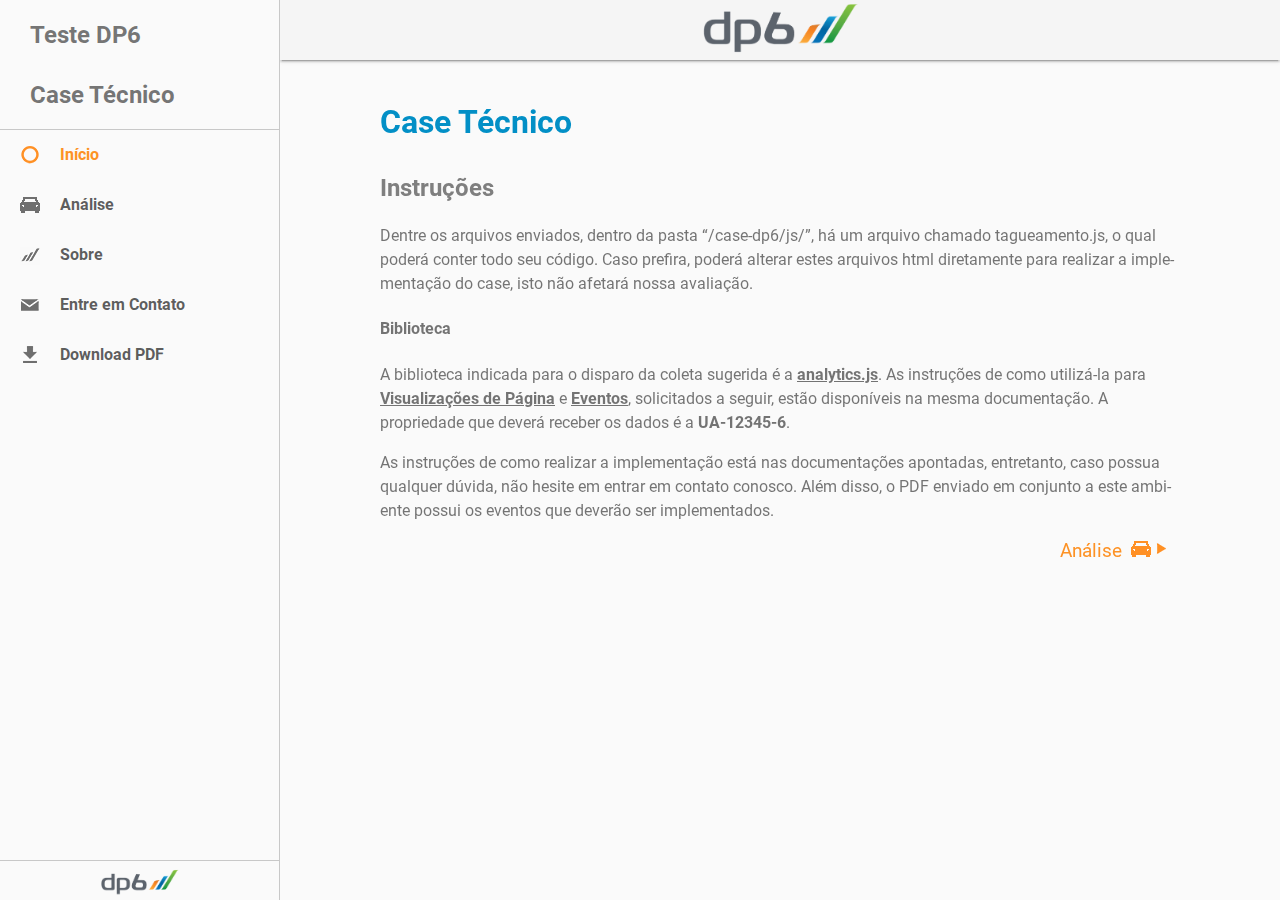
<file: case-dp6/index.html>
<!DOCTYPE html>
<html lang="pt-br">
<head prefix="og: http://ogp.me/ns# fb: http://ogp.me/ns/fb# article: http://ogp.me/ns/article#">
  <script src="js/tagueamento.js" defer></script>
  <script src="js/jquery-3.5.1.min.js"></script>
  <script src="js/main.js"></script>
  <meta charset="UTF-8">
  <title>DP6 Case - Prova Técnica</title>
  <meta name="viewport" content="width=device-width, initial-scale=1" >
  <link rel="stylesheet" href="css/normalize.css">
  <link rel="stylesheet" href="css/style.css">
</head>
<body class="index">
  <link rel="stylesheet" href="css/lightbox.css">
  <div class="lightbox-backdrop"></div>
  <div class="lightbox">
    <div class="lightbox-header">
      <img src="img/montadoras/lorem.png" alt="Lorem" class="lightbox-icon">
      <span class="lightbox-title">lorum</span>
      <img class="lightbox-fechar" src="img/icon/x_cinza.png" alt="Fechar Lightbox">
    </div>
    <div class="lightbox-content"></div>
  </div>
  <link rel="stylesheet" href="css/menu.css">
  <div class="menu-backdrop"></div>
  <nav class="menu">
    <img class="menu-fechar" src="img/icon/x_cinza.png" alt="Fechar Menu">
    <div class="menu-header"><a href="/">Teste DP6<br><br>Case Técnico</a></div>
    <ul class="menu-lista">
      <li class="menu-lista-item">
        <a href="index.html" class="menu-lista-link menu-lista-index">Início</a>
      </li>
      <li class="menu-lista-item menu-lista-sublista fechado">
        <a href="analise.html" class="menu-lista-link menu-lista-analise">Análise</a>
        <ul class="menu-sublista">
          <li class="menu-sublista-item">
            <a href="analise.html#tristique" class="menu-sublista-link">Integer tristique</a>
          </li>
          <li class="menu-sublista-item">
            <a href="analise.html#conclusoes" class="menu-sublista-link">Conclusões</a>
          </li>
        </ul>
      </li>
      <li class="menu-lista-item menu-lista-sublista fechado">
        <a href="sobre.html" class="menu-lista-link menu-lista-sobre">Sobre</a>
        <ul class="menu-sublista">
          <li class="menu-sublista-item">
            <a href="sobre.html#contato" class="menu-sublista-link">Contato</a>
          </li>
          <li class="menu-sublista-item">
            <a href="sobre.html#historia" class="menu-sublista-link">História</a>
          </li>
          <li class="menu-sublista-item">
            <a href="sobre.html#valores" class="menu-sublista-link">Valores</a>
          </li>
        </ul>
      </li>
      <li class="menu-lista-item" id="entrar-contato" onclick="getElementContact()">
        <a href="http://www.dp6.com.br/contato/" target="_blank" class="menu-lista-link menu-lista-contato">Entre em Contato</a>
      </li>
      <li class="menu-lista-item" id="download-pdf">
        <a href="http://autos.dp6.com.br/autos_revista_vfinal.pdf" class="menu-lista-link menu-lista-download" target="_pdf">Download PDF</a>
      </li>
    </ul>
    <div class="menu-rodape">
      <a href="http://www.dp6.com.br/" title="DP6 - Bringing Science to Marketing">
        <img src="img/logo-dp6.png" alt="DP6 - Bringing Science to Marketing">
      </a>
    </div>
  </nav>
  <header class="cabecalho">
    <h1>
      <img src="img/icon/menu.png" alt="Menu" class="cabecalho-menu">
      <a href="/"><img class="cabecalho-logo" src="img/logo-dp6.png" alt="DP6 Case - Prova Técnica" height="50px"></a>
      <span></span>
    </h1>
  </header>
  <main>
    <section>
      
<h2 class="secao-titulo">Case Técnico</h2>
<h3 class="secao-subtitulo">Instruções</h3><p class="secao-paragrafo">Dentre os arquivos enviados, dentro da pasta “/case-dp6/js/”, há um arquivo chamado tagueamento.js, o qual poderá conter todo seu código. Caso prefira, poderá alterar estes arquivos html diretamente para realizar a implementação do case, isto não afetará nossa avaliação.</p>
<h4 class="subtitulo1">Biblioteca</h4>A biblioteca indicada para o disparo da coleta sugerida é a <a href="https://developers.google.com/analytics/devguides/collection/analyticsjs" class="docs"><b>analytics.js</b></a>. As instruções de como utilizá-la para <a href="https://developers.google.com/analytics/devguides/collection/analyticsjs/pages" class="docs"><b>Visualizações de Página</b></a> e <a href="https://developers.google.com/analytics/devguides/collection/analyticsjs/events" class="docs"><b>Eventos</b></a>, solicitados a seguir, estão disponíveis na mesma documentação. A propriedade que deverá receber os dados é a <b>UA-12345-6</b>.<p class="secao-paragrafo">As instruções de como realizar a implementação está nas documentações apontadas, entretanto, caso possua qualquer dúvida, não hesite em entrar em contato conosco. Além disso, o PDF enviado em conjunto a este ambiente possui os eventos que deverão ser implementados.</p><a class="next-page" href="analise.html">Análise</a>
    </section>
  </main>
</body>
</html>
</file>
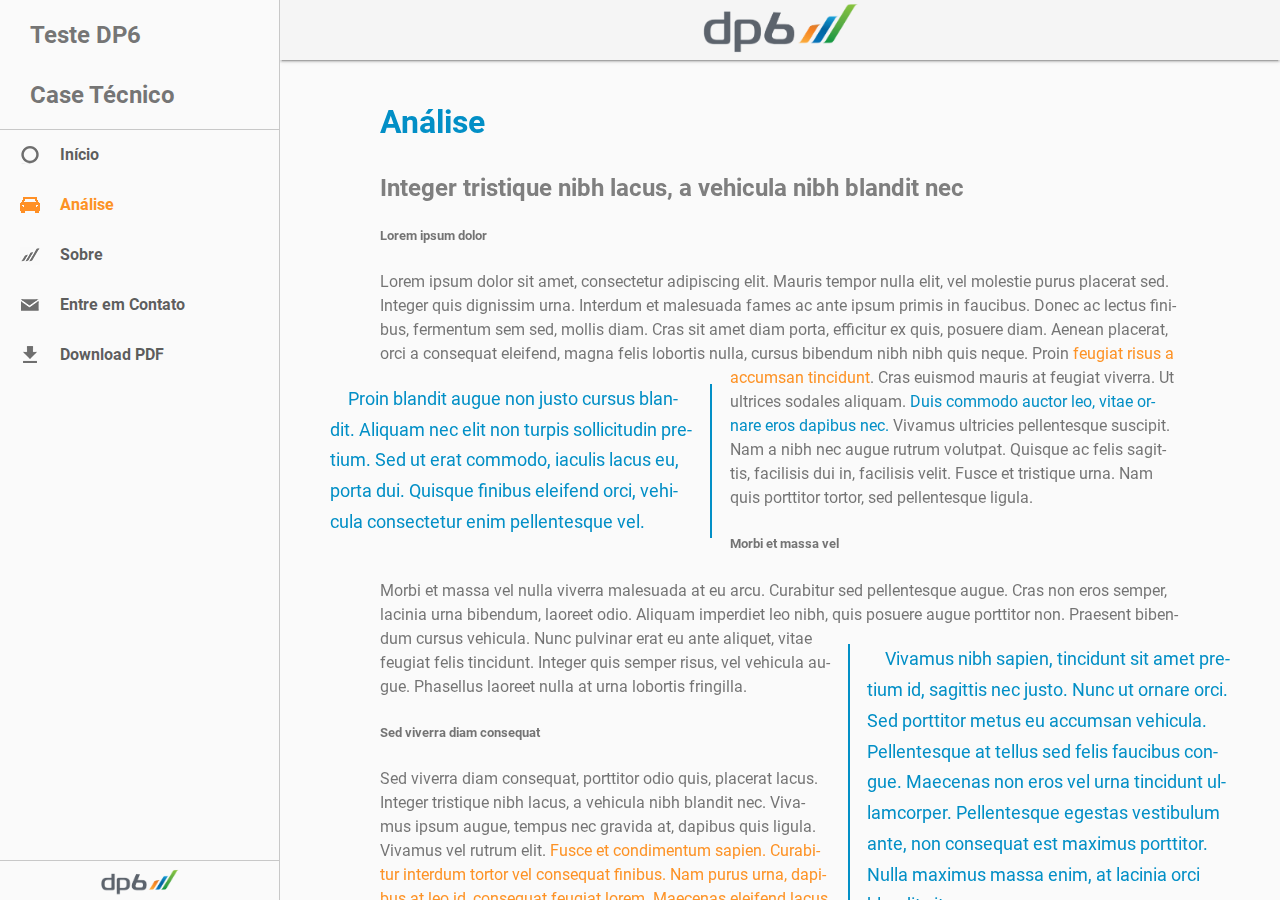
<file: case-dp6/analise.html>
<!DOCTYPE html>
<html lang="pt-br">
<head prefix="og: http://ogp.me/ns# fb: http://ogp.me/ns/fb# article: http://ogp.me/ns/article#">
  <script src="js/tagueamento.js" defer></script>
  <script src="js/jquery-3.5.1.min.js"></script>
  <script src="js/main.js"></script>
  <meta charset="UTF-8">
  <title>DP6 Case - Prova Técnica</title>
  <meta name="viewport" content="width=device-width, initial-scale=1" >
  <link rel="stylesheet" href="css/normalize.css">
  <link rel="stylesheet" href="css/style.css">
</head>
<body class="analise">
  <link rel="stylesheet" href="css/lightbox.css">
  <div class="lightbox-backdrop"></div>
  <div class="lightbox">
    <div class="lightbox-header">
      <img src="img/montadoras/lorem.png" alt="Lorem" class="lightbox-icon">
      <span class="lightbox-title">lorum</span>
      <img class="lightbox-fechar" src="img/icon/x_cinza.png" alt="Fechar Lightbox">
    </div>
    <div class="lightbox-content"></div>
  </div>
  <link rel="stylesheet" href="css/menu.css">
  <div class="menu-backdrop"></div>
  <nav class="menu">
    <img class="menu-fechar" src="img/icon/x_cinza.png" alt="Fechar Menu">
    <div class="menu-header"><a href="/">Teste DP6<br><br>Case Técnico</a></div>
    <ul class="menu-lista">
      <li class="menu-lista-item">
        <a href="index.html" class="menu-lista-link menu-lista-index">Início</a>
      </li>
      <li class="menu-lista-item menu-lista-sublista fechado">
        <a href="analise.html" class="menu-lista-link menu-lista-analise">Análise</a>
        <ul class="menu-sublista">
          <li class="menu-sublista-item">
            <a href="analise.html#tristique" class="menu-sublista-link">Integer tristique</a>
          </li>
          <li class="menu-sublista-item">
            <a href="analise.html#conclusoes" class="menu-sublista-link">Conclusões</a>
          </li>
        </ul>
      </li>
      <li class="menu-lista-item menu-lista-sublista fechado">
        <a href="sobre.html" class="menu-lista-link menu-lista-sobre">Sobre</a>
        <ul class="menu-sublista">
          <li class="menu-sublista-item">
            <a href="sobre.html#contato" class="menu-sublista-link">Contato</a>
          </li>
          <li class="menu-sublista-item">
            <a href="sobre.html#historia" class="menu-sublista-link">História</a>
          </li>
          <li class="menu-sublista-item">
            <a href="sobre.html#valores" class="menu-sublista-link">Valores</a>
          </li>
        </ul>
      </li>
      <li class="menu-lista-item">
        <a href="http://www.dp6.com.br/contato/" target="_blank" class="menu-lista-link menu-lista-contato" id="entrar-contato">Entre em Contato</a>
      </li>
      <li class="menu-lista-item">
        <a href="http://autos.dp6.com.br/autos_revista_vfinal.pdf" class="menu-lista-link menu-lista-download" target="_pdf" id="download-pdf">Download PDF</a>
      </li>
    </ul>
    <div class="menu-rodape">
      <a href="http://www.dp6.com.br/" title="DP6 - Bringing Science to Marketing">
        <img src="img/logo-dp6.png" alt="DP6 - Bringing Science to Marketing">
      </a>
    </div>
  </nav>
  <header class="cabecalho">
    <h1>
      <img src="img/icon/menu.png" alt="Menu" class="cabecalho-menu">
      <a href="/"><img class="cabecalho-logo" src="img/logo-dp6.png" alt="DP6 Case - Prova Técnica" height="50px"></a>
      <span></span>
    </h1>
  </header>
  <main>
    <section>
      
<h2 class="secao-titulo">Análise</h2>
<h3 id="tristique" class="secao-subtitulo">Integer tristique nibh lacus, a vehicula nibh blandit nec</h3>
<h5 class="subtitulo2">Lorem ipsum dolor</h5><p class="secao-paragrafo">Lorem ipsum dolor sit amet, consectetur adipiscing elit. Mauris tempor nulla elit, vel molestie purus placerat sed. Integer quis dignissim urna. Interdum et malesuada fames ac ante ipsum primis in faucibus. Donec ac lectus finibus, fermentum sem sed, mollis diam. Cras sit amet diam porta, efficitur ex quis, posuere diam. Aenean placerat, orci a consequat eleifend, magna felis lobortis nulla, cursus bibendum nibh nibh quis neque. Proin <span class="highlight-2 odd">feugiat risus a accumsan tincidunt</span>. Cras euismod mauris at feugiat viverra. <span class="highlight-3 odd">Proin blandit augue non justo cursus blandit. Aliquam nec elit non turpis sollicitudin pretium. Sed ut erat commodo, iaculis lacus eu, porta dui. Quisque finibus eleifend orci, vehicula consectetur enim pellentesque vel.</span> Ut ultrices sodales aliquam. <span class="highlight-1 odd">Duis commodo auctor leo, vitae ornare eros dapibus nec.</span> Vivamus ultricies pellentesque suscipit. Nam a nibh nec augue rutrum volutpat. Quisque ac felis sagittis, facilisis dui in, facilisis velit. Fusce et tristique urna. Nam quis porttitor tortor, sed pellentesque ligula.</p>
<h5 class="subtitulo2">Morbi et massa vel</h5><p class="secao-paragrafo">Morbi et massa vel nulla viverra malesuada at eu arcu. Curabitur sed pellentesque augue. Cras non eros semper, lacinia urna bibendum, laoreet odio. Aliquam imperdiet leo nibh, quis posuere augue porttitor non. <span class="highlight-3 even">Vivamus nibh sapien, tincidunt sit amet pretium id, sagittis nec justo. Nunc ut ornare orci. Sed porttitor metus eu accumsan vehicula. Pellentesque at tellus sed felis faucibus congue. Maecenas non eros vel urna tincidunt ullamcorper. Pellentesque egestas vestibulum ante, non consequat est maximus porttitor. Nulla maximus massa enim, at lacinia orci blandit vitae.</span> Praesent bibendum cursus vehicula. Nunc pulvinar erat eu ante aliquet, vitae feugiat felis tincidunt. Integer quis semper risus, vel vehicula augue. Phasellus laoreet nulla at urna lobortis fringilla.</p>
<h5 class="subtitulo2">Sed viverra diam consequat</h5><p class="secao-paragrafo">Sed viverra diam consequat, porttitor odio quis, placerat lacus. Integer tristique nibh lacus, a vehicula nibh blandit nec. Vivamus ipsum augue, tempus nec gravida at, dapibus quis ligula. Vivamus vel rutrum elit. <span class="highlight-2 even">Fusce et condimentum sapien. Curabitur interdum tortor vel consequat finibus. Nam purus urna, dapibus at leo id, consequat feugiat lorem. Maecenas eleifend lacus at efficitur feugiat.</span> <span class="highlight-1 even">Nullam vehicula vestibulum orci, pretium faucibus ipsum commodo cursus.</span> Praesent sit amet magna fringilla, commodo elit sit amet, blandit ipsum. Nunc tortor ante, efficitur quis erat et, blandit consequat sem. Pellentesque nibh quam, eleifend vel felis quis, malesuada condimentum nisi. Proin a est commodo, convallis velit ut, ullamcorper sapien. Ut vehicula dui sit amet euismod posuere. Quisque ut mauris vel felis blandit malesuada eget ac nibh. Maecenas eu felis ipsum.</p>
<p class="secao-paragrafo">
  <div class="cards-montadoras">
    <div class="card card-montadoras" data-name="Lorem" data-id="lorem" id="card-lorem">
      <img class="card-image" src="img/montadoras/lorem.png" alt="Lorem">
      <div class="card-text">
        <p class="card-title">Lorem</p>
        <p class="card-link">Ver Mais</p>
      </div>
    </div>
    <div class="card card-montadoras" data-name="Ipsum" data-id="ipsum" id="card-ipsum">
      <img class="card-image" src="img/montadoras/ipsum.png" alt="Ipsum">
      <div class="card-text">
        <p class="card-title">Ipsum</p>
        <p class="card-link">Ver Mais</p>
      </div>
    </div>
    <div class="card card-montadoras" data-name="Dolor" data-id="dolor" id="card-dolor">
      <img class="card-image" src="img/montadoras/dolor.png" alt="Dolor">
      <div class="card-text">
        <p class="card-title">Dolor</p>
        <p class="card-link">Ver Mais</p>
      </div>
    </div>
  </div>
</p>
<h3 id="conclusoes" class="secao-subtitulo">Conclusões</h3>
<h5 class="subtitulo2">Mauris in iaculis neque</h5><p class="secao-paragrafo">Mauris in iaculis neque, vitae iaculis odio. Cras metus metus, finibus ac volutpat at, congue id nulla. Ut nec erat nec tortor commodo mattis ut ac erat. Maecenas in tortor purus. Morbi ut orci a augue condimentum hendrerit. Mauris pellentesque ipsum nec magna fringilla, sit amet dignissim quam luctus. Morbi eu nisi nec leo sollicitudin pulvinar. Quisque a dolor velit. Pellentesque lobortis ex a mauris venenatis, in mattis sem ornare. Integer at enim turpis. Quisque tellus massa, porta vel cursus vel, varius eu magna. Etiam ac eros vel turpis aliquam porttitor. <span class="highlight-2 odd">Sed tincidunt orci sed massa viverra pharetra.</span></p><a class="next-page" href="sobre.html">Sobre</a><div class="info-montadora" data-id="lorem"><p class="secao-paragrafo">Suspendisse facilisis neque eget ipsum commodo dictum. In convallis rutrum nisl, quis sagittis libero. Curabitur interdum sagittis dui, non vulputate nunc mollis eu. Quisque egestas cursus leo commodo aliquet. Nam convallis congue risus, maximus sollicitudin lorem aliquam non. Morbi in nibh at ligula aliquam scelerisque. Vestibulum porta tristique venenatis. Aliquam luctus luctus arcu, ut condimentum eros tempor a. Nam egestas posuere nulla, ullamcorper imperdiet sem vestibulum in. Duis vel sagittis risus. Integer sagittis at leo quis hendrerit. Vivamus in suscipit augue. Etiam fringilla mi et lectus consequat porttitor. Proin a ipsum quam. Vestibulum pulvinar pellentesque nisi sit amet rutrum.</p></div><div class="info-montadora" data-id="ipsum"><p class="secao-paragrafo">Proin sed laoreet felis. Vivamus at egestas ante, vel viverra enim. Praesent facilisis erat tempor, suscipit diam vitae, pellentesque justo. Sed finibus ligula massa, vitae aliquet ex tincidunt sed. Aliquam scelerisque nunc a mollis accumsan. Nunc fringilla, diam eu porta gravida, lacus erat aliquet dolor, non consequat ante nisi sed ipsum. Nunc efficitur, mi consequat tincidunt ullamcorper, ligula justo consectetur erat, sed vestibulum purus nisi in dui. Quisque molestie interdum leo, sit amet malesuada urna molestie non. Phasellus eu diam efficitur, tincidunt velit quis, viverra mi. Fusce commodo et quam vel posuere. Nulla elementum orci eu lobortis maximus. Etiam suscipit pellentesque tellus, ac venenatis erat faucibus et. Pellentesque tincidunt magna ac turpis dictum, ut rhoncus turpis tristique.</p><div class="info-montadora" data-id="dolor"><p class="secao-paragrafo">Sed in purus sed neque euismod molestie eget vehicula dolor. Vestibulum ultrices sit amet turpis vel ullamcorper. Sed sit amet metus finibus, ullamcorper mauris in, aliquet dolor. Vivamus ipsum turpis, congue non ante et, sodales semper eros. Nullam rhoncus ipsum odio, id viverra nisl pharetra eu. Fusce blandit libero mi, eget dignissim libero placerat vel. Nulla ultricies iaculis euismod. Vestibulum luctus neque ut justo pulvinar, vel vestibulum lectus dapibus. Praesent quis lacus nec felis vestibulum porttitor quis nec leo. Donec maximus, magna ac pulvinar ultrices, libero neque condimentum arcu, vel consequat leo nibh sed arcu.</p></div>
    </section>
  </main>
</body>
</html>
</file>
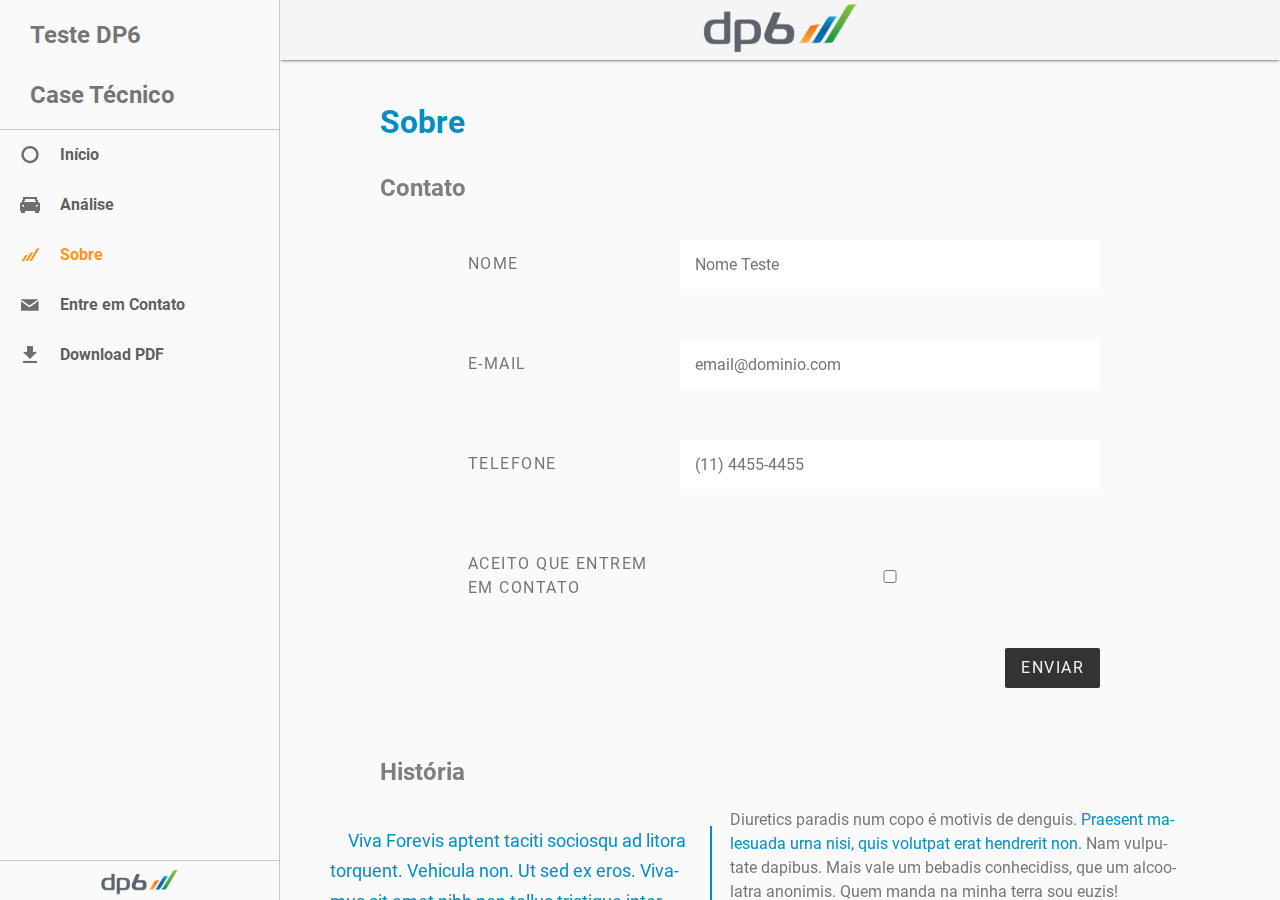
<file: case-dp6/sobre.html>
<!DOCTYPE html>
<html lang="pt-br">
<head prefix="og: http://ogp.me/ns# fb: http://ogp.me/ns/fb# article: http://ogp.me/ns/article#">
  <script src="js/tagueamento.js" defer></script>
  <script src="js/jquery-3.5.1.min.js"></script>
  <script src="js/main.js"></script>
  <meta charset="UTF-8">
  <title>DP6 Case - Prova Técnica</title>
  <meta name="viewport" content="width=device-width, initial-scale=1" >
  <link rel="stylesheet" href="css/normalize.css">
  <link rel="stylesheet" href="css/style.css">
</head>
<body class="sobre">
  <link rel="stylesheet" href="css/lightbox.css">
  <div class="lightbox-backdrop"></div>
  <div class="lightbox">
    <div class="lightbox-header">
      <img src="img/montadoras/lorem.png" alt="Lorem" class="lightbox-icon">
      <span class="lightbox-title">lorum</span>
      <img class="lightbox-fechar" src="img/icon/x_cinza.png" alt="Fechar Lightbox" id="popup">
    </div>
    <div class="lightbox-content">
    </div>
  </div>
  <link rel="stylesheet" href="css/menu.css">
  <div class="menu-backdrop"></div>
  <nav class="menu">
    <img class="menu-fechar" src="img/icon/x_cinza.png" alt="Fechar Menu">
    <div class="menu-header"><a href="/">Teste DP6<br><br>Case Técnico</a></div>
    <ul class="menu-lista">
      <li class="menu-lista-item">
        <a href="index.html" class="menu-lista-link menu-lista-index">Início</a>
      </li>
      <li class="menu-lista-item menu-lista-sublista fechado">
        <a href="analise.html" class="menu-lista-link menu-lista-analise">Análise</a>
        <ul class="menu-sublista">
          <li class="menu-sublista-item">
            <a href="analise.html#tristique" class="menu-sublista-link">Integer tristique</a>
          </li>
          <li class="menu-sublista-item">
            <a href="analise.html#conclusoes" class="menu-sublista-link">Conclusões</a>
          </li>
        </ul>
      </li>
      <li class="menu-lista-item menu-lista-sublista fechado">
        <a href="sobre.html" class="menu-lista-link menu-lista-sobre">Sobre</a>
        <ul class="menu-sublista">
          <li class="menu-sublista-item">
            <a href="sobre.html#contato" class="menu-sublista-link">Contato</a>
          </li>
          <li class="menu-sublista-item">
            <a href="sobre.html#historia" class="menu-sublista-link">História</a>
          </li>
          <li class="menu-sublista-item">
            <a href="sobre.html#valores" class="menu-sublista-link">Valores</a>
          </li>
        </ul>
      </li>
      <li class="menu-lista-item">
        <a href="http://www.dp6.com.br/contato/" target="_blank" class="menu-lista-link menu-lista-contato" id="entrar-contato">Entre em Contato</a>
      </li>
      <li class="menu-lista-item">
        <a href="http://autos.dp6.com.br/autos_revista_vfinal.pdf" class="menu-lista-link menu-lista-download" target="_pdf" id="download-pdf">Download PDF</a>
      </li>
    </ul>
    <div class="menu-rodape">
      <a href="http://www.dp6.com.br/" title="DP6 - Bringing Science to Marketing">
        <img src="img/logo-dp6.png" alt="DP6 - Bringing Science to Marketing">
      </a>
    </div>
  </nav>
  <header class="cabecalho">
    <h1>
      <img src="img/icon/menu.png" alt="Menu" class="cabecalho-menu">
      <a href="/"><img class="cabecalho-logo" src="img/logo-dp6.png" alt="DP6 Case - Prova Técnica" height="50px"></a>
      <span></span>
    </h1>
  </header>
  <main>
    <section>
      
<h2 class="secao-titulo">Sobre</h2>
<h3 id="contato" class="secao-subtitulo">Contato</h3>
<form class="contato">  
  <ul>    
    <li>      
      <label for="nome">Nome</label>      
      <input required type="text" id="form-field-name" placeholder="Nome Teste">    
    </li>    
    <li>      
      <label for="email">E-Mail</label>    
      <input required type="email" id="email" placeholder="email@dominio.com">    
    </li>    
    <li>      
      <label for="telefone">Telefone</label>    
      <input required type="tel" id="telefone" placeholder="(11) 4455-4455">    
    </li>    
    <li>      
      <label for="aceito">Aceito que entrem em contato</label>      
      <input required type="checkbox" id="aceito">    
    </li>    
    <li>      
      <button type="submit" onclick="fieldsValidation()">Enviar</button>    
    </li>  
  </ul>
</form>
<br>
<br>
<h3 id="historia" class="secao-subtitulo">História</h3><p class="secao-paragrafo"><span class="highlight-3 odd">Viva Forevis aptent taciti sociosqu ad litora torquent. Vehicula non. Ut sed ex eros. Vivamus sit amet nibh non tellus tristique interdum. A ordem dos tratores não altera o pão duris.</span>Diuretics paradis num copo é motivis de denguis. <span class="highlight-1 odd">Praesent malesuada urna nisi, quis volutpat erat hendrerit non.</span> Nam vulputate dapibus. Mais vale um bebadis conhecidiss, que um alcoolatra anonimis. Quem manda na minha terra sou euzis!</p><p class="secao-paragrafo">Tá deprimidis, eu conheço uma cachacis que pode alegrar sua vidis. Casamentiss faiz malandris se pirulitá. Paisis, filhis, espiritis santis. Detraxit consequat et quo num tendi nada. Suco de cevadiss, é um leite divinis, qui tem lupuliz, matis, aguis e fermentis. Viva Forevis aptent taciti sociosqu ad litora torquent. Vehicula non. Ut sed ex eros. Vivamus sit amet nibh non tellus tristique interdum. A ordem dos tratores não altera o pão duris.</p>
<h3 id="valores" class="secao-subtitulo">Valores</h3><p class="secao-paragrafo"><span class="highlight-3 even">Mauris aliquet nunc non turpis scelerisque, eget. Nec orci ornare consequat. Praesent lacinia ultrices consectetur. Sed non ipsum felis. Não sou faixa preta cumpadi, sou preto inteiris, inteiris.</span> <span class="highlight-1 even">Todo mundo vê os porris que eu tomo, mas ninguém vê os tombis que eu levo!</span> Si num tem leite então bota uma pinga aí cumpadi! Leite de capivaris, leite de mula manquis sem cabeça. Atirei o pau no gatis, per gatis num morreus. <span class="highlight-2 even">Suco de cevadiss deixa as pessoas mais interessantis. Praesent vel viverra nisi. Mauris aliquet nunc non turpis scelerisque, eget. Nec orci ornare consequat.</span> Praesent lacinia ultrices consectetur. Sed non ipsum felis. Não sou faixa preta cumpadi, sou preto inteiris, inteiris.</p>
<h5 class="subtitulo2">Valorinhos</h5><p class="secao-paragrafo">Copo furadis é disculpa de bebadis, arcu quam euismod magna. <span class="highlight-2 odd">Interagi no mé, cursus quis, vehicula ac nisi.</span> Sapien in monti palavris qui num significa nadis i pareci latim. Em pé sem cair, deitado sem dormir, sentado sem cochilar e fazendo pose.</p><a class="next-page" href="index.html">Início</a>
    </section>
  </main>
</body>
</html>
</file>
<file: case-dp6/css/style.css>
/* roboto-regular - latin */
@font-face {
  font-family: 'Roboto';
  font-style: normal;
  font-weight: 400;
  src: local('Roboto'), local('Roboto-Regular'),
       url('../fonts/roboto-v20-latin-regular.woff2') format('woff2'), /* Chrome 26+, Opera 23+, Firefox 39+ */
       url('../fonts/roboto-v20-latin-regular.woff') format('woff'); /* Chrome 6+, Firefox 3.6+, IE 9+, Safari 5.1+ */
}
/* roboto-700 - latin */
@font-face {
  font-family: 'Roboto';
  font-style: normal;
  font-weight: 700;
  src: local('Roboto Bold'), local('Roboto-Bold'),
       url('../fonts/roboto-v20-latin-700.woff2') format('woff2'), /* Chrome 26+, Opera 23+, Firefox 39+ */
       url('../fonts/roboto-v20-latin-700.woff') format('woff'); /* Chrome 6+, Firefox 3.6+, IE 9+, Safari 5.1+ */
}

.contato label {
  margin: 20px 0;
}

.contato span {
  width: 100px;
}

.contato button[disabled] {
  opacity: 25%;
}

* {
  box-sizing: border-box;
}

html, body { 
  font-family: "Roboto", "Open Sans", "Helvetica Neue", "Helvetica", "Arial", sans-serif;
  width: 100%;
  color: rgba(0,0,0,.54);
  min-width: 320px;
  max-height: 100%;
  height: 100%;
}

html, body { 
  min-width: 320px;
}

a {
  text-decoration: none;
  color: rgba(0,0,0,.54);
}

.next-page {
  color: #FD9225;
  position: relative;
  font-size: 1.2em;
  padding:  0 1em 1em;
  margin-right: calc(1em + 20px);
  float: right;
}

.next-page::after,
.next-page::before {
  content: "";
  position: absolute;
  height: 20px;
  width: 20px;
}

.next-page::before {
  right: -10px;
  background-image: url("../img/icon/analise_laranja.png");
}

.next-page::after {
  right: -30px;
  background-image: url("../img/icon/arrow_laranja.png");
}

.next-page:hover {
  color: #028FC6;
}
.next-page:hover::before {
  background-image: url("../img/icon/analise_azul.png");
}

.next-page:hover::after {
  background-image: url("../img/icon/arrow_azul.png");
}

body {
  background-color: #fafafa;
  line-height: 1.5em;
}

main {
  position: fixed;
  bottom: 0;
  right: 0;
  transition: padding-left .25s;
  height: calc(100% - 60px);
  overflow-y: auto;
}

.cabecalho {
  position: fixed;
  top: 0;
  right: 0;
  width: 100%;
  min-width: 320px;
  box-shadow: 0 2px 2px 0 rgba(0, 0, 0, 0.14), 0 3px 1px -2px rgba(0, 0, 0, 0.2), 0 1px 5px 0 rgba(0, 0, 0, 0.12);
  background-color: #F5f5f5;
  z-index: 2;
}

.cabecalho h1 {
  display: flex;
  font-size: 0.8rem;
  height: 60px;
  justify-content: space-between;
  align-items: center;
  margin: 0;
}

.cabecalho-menu {
  padding: 20px;
}

.cabecalho-logo {
  height: 45px;
}

.cabecalho span {
  width: 30px;
}

section {
  transition: width .25s;
  max-width: 600px;
  margin: 0 auto;
  padding: 0 20px;
}

.secao-titulo {
  padding-left: 5%;
  line-height: 60px;
  font-size: 1.4em;
  background-color: #028FC5;
  color: white;
  margin: 1em -20px 1em;
  box-shadow: 0 2px 2px 0 rgba(0, 0, 0, 0.14), 0 3px 1px -2px rgba(0, 0, 0, 0.2), 0 1px 5px 0 rgba(0, 0, 0, 0.12);
  transition: all 0.25s;
  clear: both;
}

.secao-subtitulo {
  color: #028FC5;
  font-size: 1.2em;
  font-weight: bold;
  clear: both;
  padding: 1em 0 0;
  margin-top: 0;
}

.secao-paragrafo {
  hyphens: auto;
  margin: 1em 0;
  font-size: 1em;
  max-width: 800px;
}

figure.secao-imagem {
  margin: 0 auto;
  padding: 0;
  max-width: 100%;
  display: block;
  text-align: center;
}

img.secao-imagem,
.secao-imagem img {
  display: inline-block;
  margin: 5px 0;
  vertical-align: middle;
  max-width: 100%;
}

.secao-imagem figcaption {
  font-size: .8em;
  text-align: right;
}

.index .secao-imagem {
	width: 100%;
	margin: 0;
}

.termos .secao-imagem {
  height: 50px;
  float: right;
}

.info-montadora {
  display: none;
}

.cards-montadoras {
  display: flex;
  flex-wrap: wrap;
  justify-content: space-around;
  align-items: center;
  margin: 2em auto; 
}

.cards-montadoras .card {
  cursor: pointer;
}

.card {
  box-shadow: 0 2px 2px 0 rgba(0, 0, 0, 0.14), 0 3px 1px -2px rgba(0, 0, 0, 0.2), 0 1px 5px 0 rgba(0, 0, 0, 0.12);
  max-width: 320px;
  width: 70%;
  margin: 5px;
  background-color: white;
  height: 70px;
  display: flex;
  flex-wrap: nowrap;
  justify-content: start;
  align-items: center;
  padding: 10px;
  transition: all .5s;
}

.card:hover {
  box-shadow: 0 4px 5px 0 rgba(0, 0, 0, 0.14), 0 1px 10px 0 rgba(0, 0, 0, 0.12), 0 2px 4px -1px rgba(0, 0, 0, 0.2);
}

.card-image {
  width: 48px;
  margin-right: .8em;
}

.card-text p {
  line-height: 1.2em;
}

.card-title {
  margin: 0;
  font-weight: bold;
}

.card-link {
  font-size: .8em;
  margin: 0;
  font-weight: bold;
  transition: .5s all;
  text-decoration: none;
  text-transform: uppercase;
  color: rgba(0,0,0,.38);
}

.card-link:visited,
.card:hover .card-link {
  color: rgba(0,0,0,.54);
}

/* highlight azul */
.highlight-1 { 
  color: #028FC6;
}

/* highlight laranja */
.highlight-2 {
  color: #FD9225;
}

.highlight-3 {
  background-color: rgba(2,143,198,.2);
  color: rgba(2,143,198,.87);
  display: block;
  line-height: 1.75em;
  padding: .5em;
  margin: 1em 0;
}

.highlight-3::first-letter {
  padding-left: 1em;
}

@media only screen and (min-width: 400px) {
  .cabecalho-logo {
    height: 60px;
  }
  
  .card {
    width: 180px;
  } 
  
  .card-title {
    font-size: .75em;
  }
  
  .card-link {
    font-size: .7em;
  }
}

@media only screen and (min-width: 600px) {
  main {
    padding-right: calc(50% - 300px);
  }
    
  .secao-titulo {
    background-color: transparent;
    box-shadow: none;
    color: #028FC6;
    font-size: 2em;
    padding: 1em 0 0;
    margin: 0;
  }

  img.secao-imagem,
  .secao-imagem img {
    max-width: 100%;
  }

  .secao-subtitulo{
    color: #7f7f7f;
    font-size: 1.5em;
  }
  
  .highlight-3 {
   font-size: 1.1em;
    background-color: transparent;
    color: rgb(2,143,198);
    max-width: calc(50% - 1em);
    padding: 0 1em;
    margin: 1em;
  }

  .highlight-3.odd {
    border-right: 2px solid rgb(2,143,198);
    margin-left: 0;
    padding-left: 0;
    float: left;
  }
  
  .highlight-3.even {
    border-left: 2px solid rgb(2,143,198);
    margin-right: 0;
    padding-right: 0;
    float: right;
  }
  
  .card {
    width: 240px;
  }
  
  .card-image {
    margin-right: 2em;
  }

/*
  .secao-imagem.odd {
    float: left;
  }

  .secao-imagem.even {
    float: right;
  }
  */

  figure.secao-imagem {
    width: 50%;
    padding: 1em;
    margin-bottom: 1em;
    display: inline-block;
  }

  .multi {
    width: 100%!important;
    padding: 0!important;
  }

  .secao-imagem.multi img {
    margin: 2px;
    max-width: 260px;
  }
  
  img.secao-imagem {
    margin: 10px;
  }
}

@media only screen and (min-width: 650px) {
  section {
    padding: 0;
  }
  
  .cards-montadoras {
    justify-content: space-around;
  }
  
  .card {
    width: 190px;
  }
  
  .card-title, .card-link {
    font-size: .8em;
  }
}

@media only screen and (min-width: 700px) {
  .highlight-3.odd {
    margin-left: -50px;
  }
  
  .highlight-3.even {
    margin-right: -50px;
  }
}

@media only screen and (min-width: 1000px) {  
  main, .cabecalho {
    width: calc(100% - 280px);
  }
  
  main {
    padding-right: calc(50% - 300px - 280px);
  }
  
  .cabecalho h1 {
    justify-content: space-around;
  }

  .card:hover {
    opacity: 1!important;
  }
  .cards-montadoras:hover .card {
    opacity: .6;
  }
}

@media only screen and (min-width: 1200px) {
  section {
    max-width: 800px;
  }
    
  main {
    padding-right: calc(50% - 400px - 280px);
  }
}

.contato {
  width: 80%;
  max-width: 1200px;
  margin: 0 auto;
}

.contato, .contato * {
  box-sizing: border-box;
}

.contato ul {
  list-style-type: none;
  padding: 0;
  max-width: 800px;
  margin: 0 auto;
}

.contato li {
  display: flex;
  flex-wrap: wrap;
  align-items: center;
}

.contato li:not(:last-child) {
  margin-bottom: 20px;
}

.contato li label,
.contato li p {
  padding: 8px;
  font-weight: 300;
  letter-spacing: .09em;
  text-transform: uppercase;
  flex: 1 0 120px;
  max-width: 220px;
}

.contato ul > li > label + * {
  flex: 1 0 220px;
}

.contato li p {
  margin: 0;
}

.contato li input:not([type='checkbox']),
.contato li textarea {
  padding: 15px;
  border: none;
}

.contato li button {
  margin-left: auto;
  padding: 8px 16px;
  border: none;
  background: #333;
  color: #f2f2f2;
  text-transform: uppercase;
  letter-spacing: .09em;
  border-radius: 2px;
}

.docs {
  text-decoration: underline;
}

.docs:hover {
  text-decoration: underline overline;
}

.erromsg{
   color: #f30;
}
</file>
<file: case-dp6/css/menu.css>
.menu {
  display: flex;
  transform: translateX(-100%);
  flex-direction: column;
  width: 280px;
  height: 100%;
  position: fixed;
  min-height: 100vh;
  background-color: #fafafa;
  border-right: 1px solid #c8c8c8;
  transition: all 0.5s;
  z-index: 10;
}

.menu-open .menu {
  transform: translateX(0);
}

.menu-header {
  height: calc(3.75em + 40px);
  font-size: 1.5em;
  line-height: 1.25em;
  padding: 20px 100px 20px 60px;
  border-bottom: 1px solid #c8c8c8;
  font-weight: bold;
  color: rgba(0,0,0,.6);
}

.menu-fechar {
  position: absolute;
  left: 0;
  top: 0;
  padding: 20px 10px 90px 20px;
  transition: all .25s;
}

.menu-lista,
.menu-sublista {
  flex: 1 0 auto;
  overflow-y: auto;
  margin: 0;
  padding: 0;
  list-style: none;
}

.menu-lista {
  max-height: calc(100% - 130px - 40px);
}

.menu-sublista {
  max-height: 150px;
  overflow: hidden;
}

.domready .menu-sublista {
  transition: max-height .6s;
}

.fechado .menu-sublista {
  max-height: 0px!important;
}

.index .menu-lista-index + ul,
.analise .menu-lista-analise + ul,
.referencias .menu-lista-referencias + ul,
.dp6 .menu-lista-dp6 + ul {
  max-height: 150px;
}

.menu-lista-link,
.menu-sublista-link {
  position: relative;
  display: block;
  transition: all .25s;
  color: rgba(0,0,0,.64);
  text-decoration: none;
}

.menu-lista-link {
  padding-left: 60px;
  line-height: 50px;
  font-weight: bold;
}

.menu-sublista-link {
  line-height: 30px;
  padding-left: 80px;
  font-size: 0.9em;
}

.menu-lista-link::before {
  content: "";
  position: absolute;
  left: 0;
  top: 0;
  width: 100%;
  height: 100%;
  opacity: 0;
  transition: opacity .25s;
}

.menu-lista-link:hover,
.menu-sublista-link:hover {
  background-color: rgba(0,0,0,.05);
  color: #0E8BB7!important;
}

.index .menu-lista-index,
.analise .menu-lista-analise,
.referencias .menu-lista-referencias,
.sobre .menu-lista-sobre,
.contato .menu-lista-contato,
.termos .menu-lista-termos {
  color: #FD9225
}

.menu-lista-link,
.menu-lista-link::before {
  background-position: 20px center;
  background-repeat: no-repeat;
}

.menu-lista-link:hover::before {
  opacity: 1;
}

.menu-lista-download {
  background-image: url('../img/icon/download_cinza.png');
}

.menu-lista-download::before {
  background-image: url('../img/icon/download_azul.png');
}

.menu-lista-index {
  background-image: url('../img/icon/index_cinza.png');
}

.index .menu-lista-index {
  background-image: url('../img/icon/index_laranja.png');
}

.menu-lista-index::before {
  background-image: url('../img/icon/index_azul.png');
}

.menu-lista-analise {
  background-image: url('../img/icon/analise_cinza.png');
}

.analise .menu-lista-analise {
  background-image: url('../img/icon/analise_laranja.png');
}

.menu-lista-analise::before {
  background-image: url('../img/icon/analise_azul.png');
}

.menu-lista-referencias {
  background-image: url('../img/icon/refs_cinza.png');
}

.referencias .menu-lista-referencias {
  background-image: url('../img/icon/refs_laranja.png');
}

.menu-lista-referencias::before {
  background-image: url('../img/icon/refs_azul.png');
}

.menu-lista-sobre {
  background-image: url('../img/icon/dp6_cinza.png');
}

.sobre .menu-lista-sobre {
  background-image: url('../img/icon/dp6_laranja.png');
}

.menu-lista-sobre::before {
  background-image: url('../img/icon/dp6_azul.png');
}

.menu-lista-contato {
  background-image: url('../img/icon/contato_cinza.png');
}

.contato .menu-lista-contato {
  background-image: url('../img/icon/contato_laranja.png');
}

.menu-lista-contato::before {
  background-image: url('../img/icon/contato_azul.png');
}

.menu-lista-termos {
  background-image: url('../img/icon/termos_cinza.png');
}

.termos .menu-lista-termos {
  background-image: url('../img/icon/termos_laranja.png');
}

.menu-lista-termos::before {
  background-image: url('../img/icon/termos_azul.png');
}

.menu-rodape {
  display: flex;
  justify-content: space-around;
  align-content: center;
  border-top: 1px solid #c8c8c8;
  height: 40px;
  padding: 5px;
  text-align: center;
}

.menu-rodape img {
  max-height: 30px;
}

@media only screen and (max-width: 1000px) {
  .menu-backdrop {
    position: fixed;
    top: 0;
    width: 100%;
    height: 100%;
    z-index: 10;
    background-color: black;
    transition: opacity .5s ease-in-out, transform 0s ease-in-out .5s;
    transform: translateX(100%);
    opacity: 0;
  }
  
  .menu-open .menu-backdrop {
    transition: opacity .5s ease-in-out, transform 0s ease-in-out 0s;
    transform: translateX(0);
    opacity: .2;
  }
}

@media only screen and (min-width: 1000px) {  
  .menu-fechar, .cabecalho-menu, .cabecalho span {
    display: none;
  }

  .menu-header {
    padding-left: 30px;
  }
  
  .menu {
    transform: translateX(0);
  }
}
</file>
